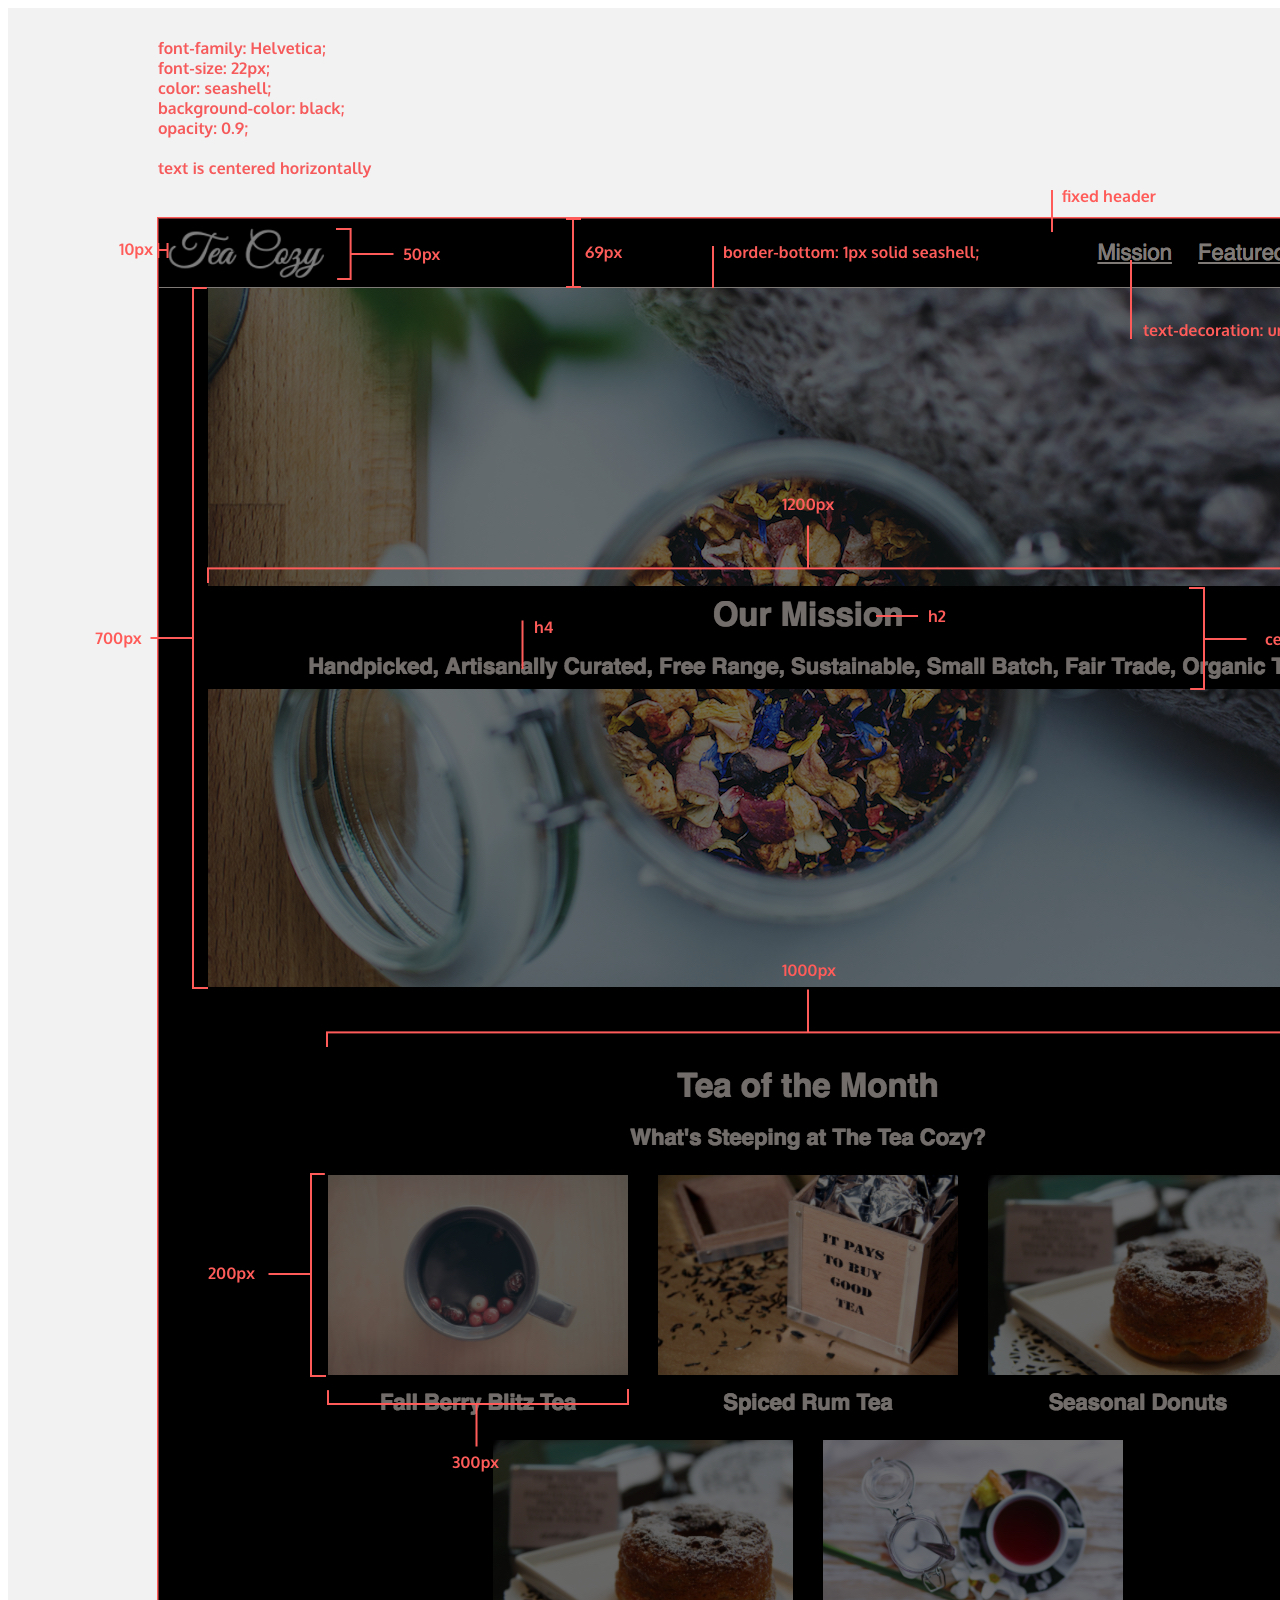
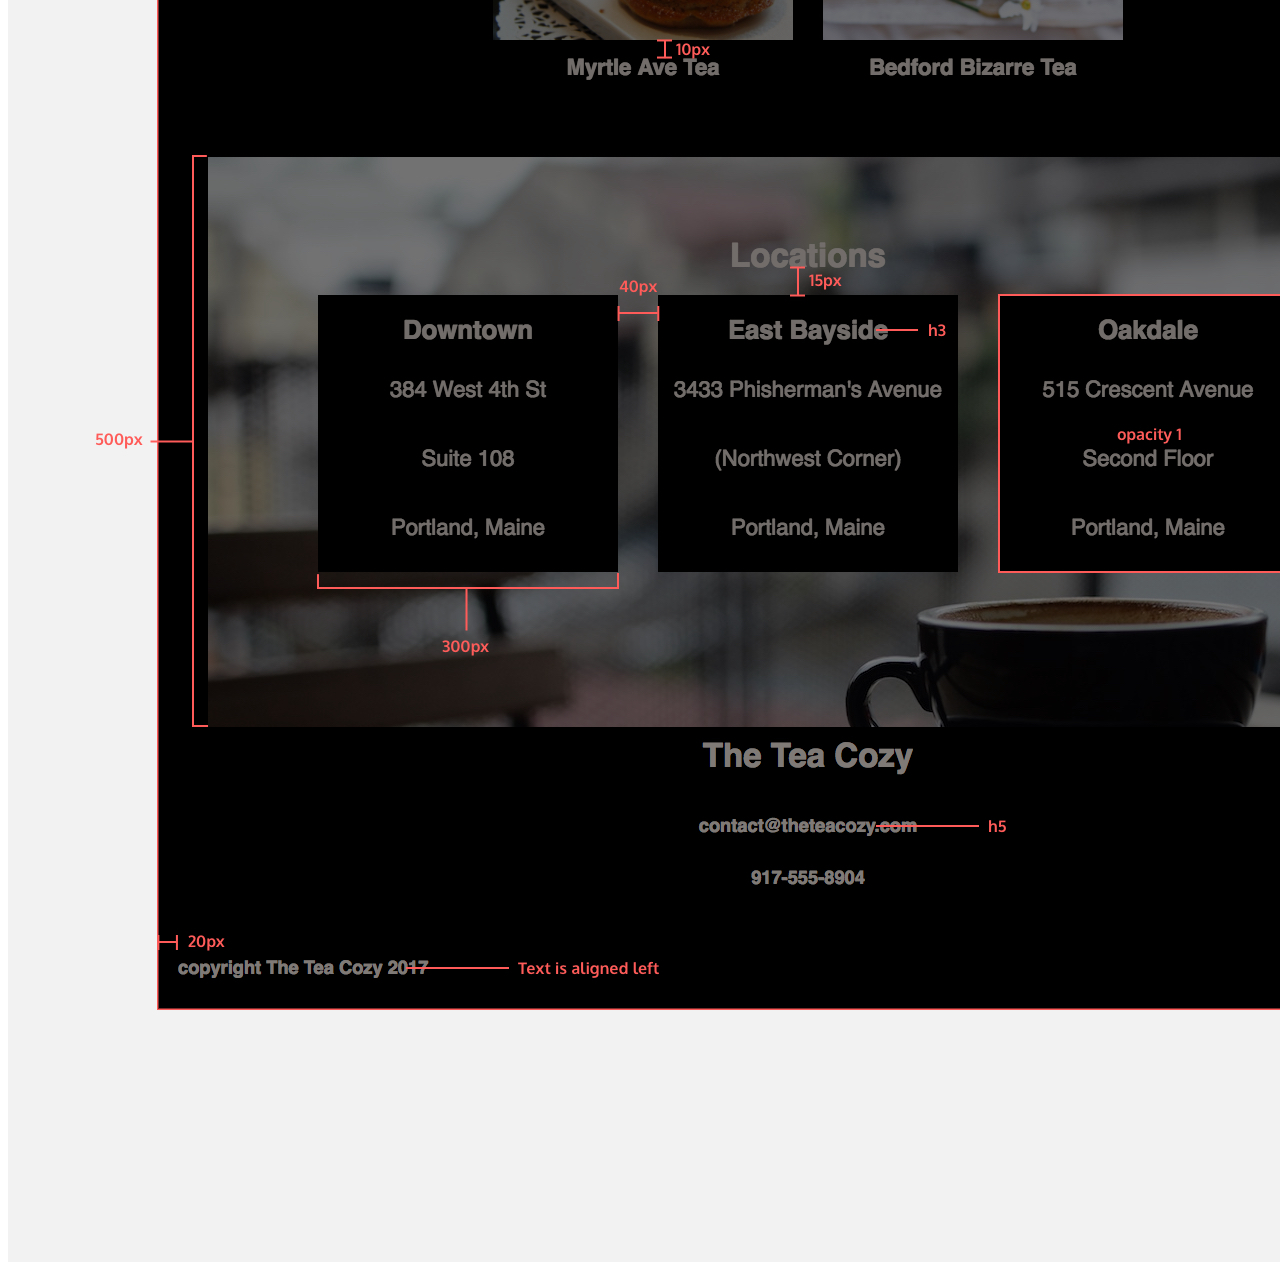
<file: specspage.html>
<!DOCTYPE html>
<html lang="en">
  <head>
    <meta charset="UTF-8" />
    <meta http-equiv="X-UA-Compatible" content="IE=edge" />
    <meta name="viewport" content="width=device-width, initial-scale=1.0" />
    <title>Spec's Page - Project by Cristal</title>
  </head>
  <body>
    <img src="images/img-tea-cozy-redline-specspage.jpg" />
  </body>
</html>
</file>
